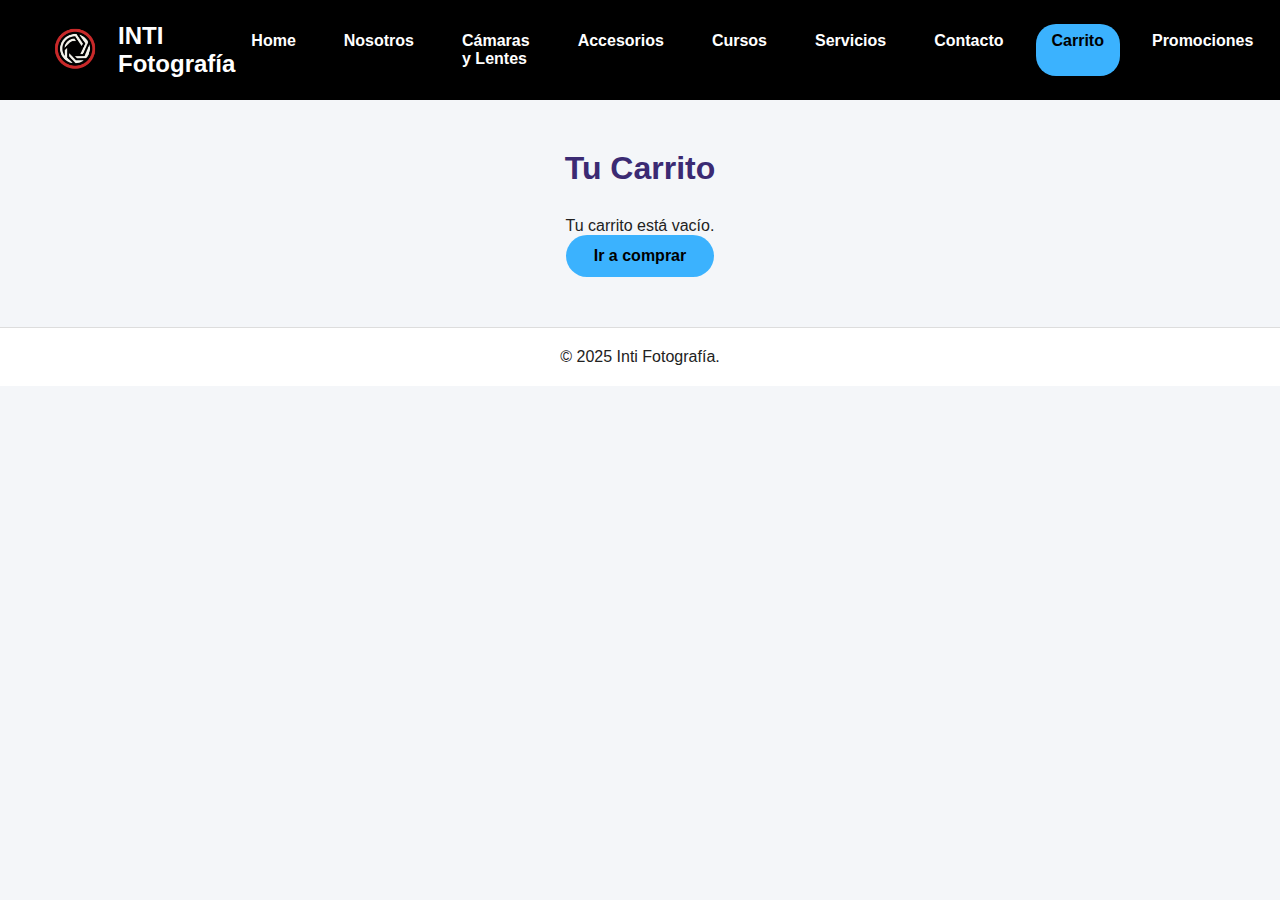
<file: carrito.html>
<!DOCTYPE html>
<html lang="es">
<head>
  <meta charset="UTF-8" />
  <meta name="viewport" content="width=device-width, initial-scale=1.0"/>
  <title>INTI Fotografía – Carrito</title>
  <link rel="stylesheet" href="./CSS/style.css"/>
</head>
<body>

<header class="header">
  <div class="logo">
      <img src="./logo/logo_sin_nombre.png" alt="Logo Inti Fotografía" class="logo-img">
      <span>INTI Fotografía</span>
  </div>

  <label class="menu-icon" for="menu-toggle">☰</label>

  <nav class="menu">
      <a href="index.html">Home</a>
      <a href="nosotros.html">Nosotros</a>
      <a href="camaras.html">Cámaras y Lentes</a>
      <a href="accesorios.html">Accesorios</a>
      <a href="cursos.html">Cursos</a>
      <a href="servicios.html">Servicios</a>
      <a href="contacto.html">Contacto</a>
      <a href="carrito.html" class="active">Carrito</a>
      <a href="promociones.html">Promociones</a>
  </nav>
</header>

<section class="productos">
  <h2 style="text-align:center; margin-bottom:30px;">Tu Carrito</h2>

  <!-- Carrito vacío -->
  <div id="cart-empty" class="cart-empty" style="display:none; text-align:center;">
    <p>Tu carrito está vacío.</p>
    <p><a class="btn" href="camaras.html">Ir a comprar</a></p>
  </div>

  <!-- Carrito lleno -->
  <div id="cart-wrapper" class="cart-wrapper">

    <!-- Tabla -->
    <table class="cart-table" 
           style="flex:2; background:#fff; border-radius:15px; padding:20px; 
                  box-shadow:0 6px 20px rgba(0,0,0,0.1); border:1px solid #ddd;">
      <thead>
        <tr>
          <th>Producto</th>
          <th class="right">Precio</th>
          <th class="center">Cantidad</th>
          <th class="right">Subtotal</th>
          <th></th>
        </tr>
      </thead>
      <tbody id="cart-items"></tbody>
    </table>

    <!-- Resumen -->
    <aside class="cart-summary"
           style="flex:1; background:#fff; border-radius:15px; padding:25px; 
                  box-shadow:0 6px 20px rgba(0,0,0,0.1); border:1px solid #ddd;">

      <h3 style="text-align:center; margin-bottom:20px;">Resumen</h3>

      <div class="cart-row">
        <span>Subtotal</span>
        <strong id="cart-subtotal">$0</strong>
      </div>

      <div class="cart-row">
        <span>Envío</span>
        <strong id="cart-shipping">$0</strong>
      </div>

      <div class="cart-row tot" style="margin-top:15px; font-size:1.2rem;">
        <span>Total</span>
        <strong id="cart-total">$0</strong>
      </div>

      <div class="cart-actions" style="margin-top:25px; display:flex; flex-direction:column; gap:15px;">
        <button id="cart-clear" class="btn btn-outline" style="width:100%; border:2px solid #ccc;">
          Vaciar Carrito
        </button>

        <button id="cart-checkout" class="btn" style="width:100%;">
          Finalizar compra
        </button>
      </div>

    </aside>
  </div>
</section>

<footer class="footer">
  <p>© 2025 Inti Fotografía.</p>
</footer>

<script src="./JS/cart.js"></script>
</body>
</html>
</file>
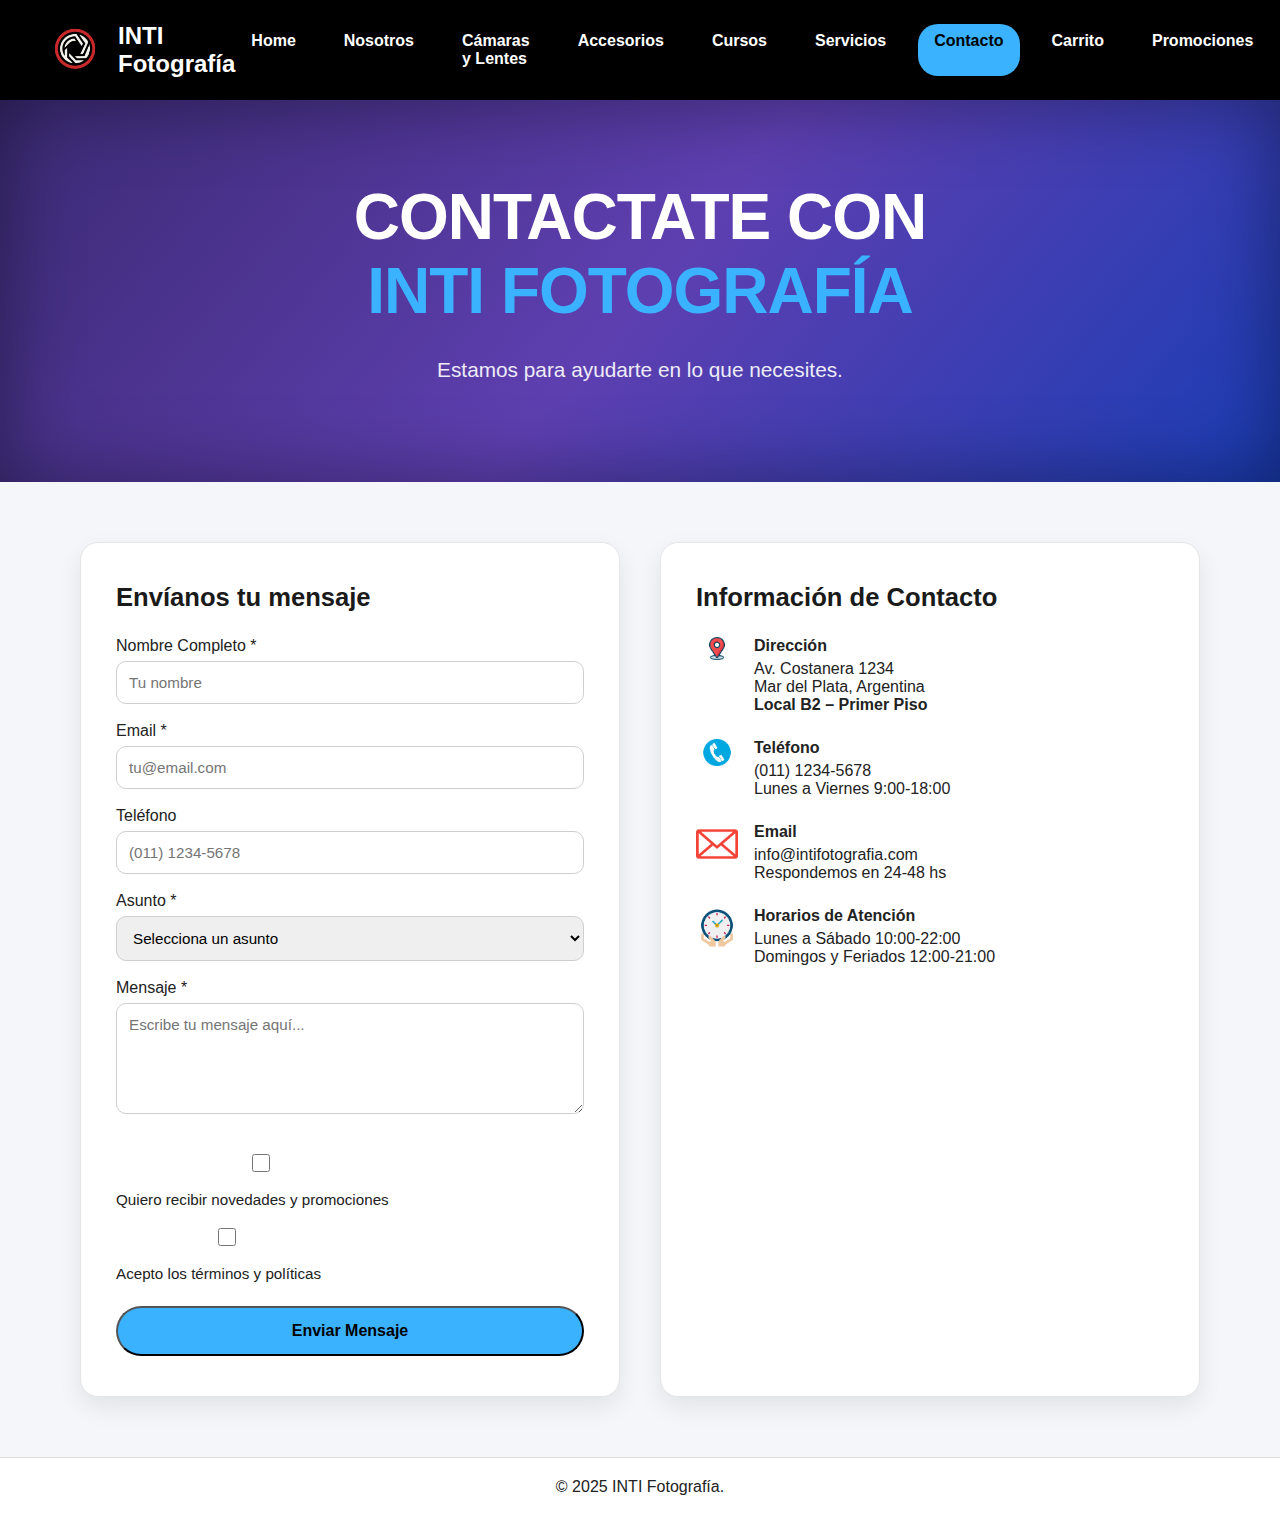
<file: contacto.html>
<!DOCTYPE html>
<html lang="es">
<head>
  <meta charset="UTF-8" />
  <meta name="viewport" content="width=device-width, initial-scale=1.0" />
  <title>INTI Fotografía – Contacto</title>
  <link rel="stylesheet" href="./CSS/style.css" />
</head>

<body>

<header class="header">
  <div class="logo">
      <img src="./logo/logo_sin_nombre.png" class="logo-img" alt="Logo INTI Fotografía">
      <span>INTI Fotografía</span>
  </div>

  <!-- checkbox oculto pero funcional -->
  <label for="menu-toggle" class="menu-icon">☰</label>

  <nav class="menu">
      <a href="index.html">Home</a>
      <a href="nosotros.html">Nosotros</a>
      <a href="camaras.html">Cámaras y Lentes</a>
      <a href="accesorios.html">Accesorios</a>
      <a href="cursos.html">Cursos</a>
      <a href="servicios.html">Servicios</a>
      <a href="contacto.html" class="active">Contacto</a>
      <a href="carrito.html">Carrito</a>
      <a href="promociones.html">Promociones</a>
  </nav>
</header>

<!-- HERO PREMIUM UNIFICADO -->
<section class="hero">
  <div class="hero-inner">
    <h1>
      Contactate con<br>
      <span>INTI Fotografía</span>
    </h1>
    <p>Estamos para ayudarte en lo que necesites.</p>
  </div>
</section>

<section class="productos">

  <div class="contact-wrapper">

    <!-- FORMULARIO -->
    <div class="contact-card">
      <h2>Envíanos tu mensaje</h2>

<form class="form-contacto">

  <label>Nombre Completo *</label>
  <input type="text" required placeholder="Tu nombre">

  <label>Email *</label>
  <input type="email" required placeholder="tu@email.com">

  <label>Teléfono</label>
  <input type="text" placeholder="(011) 1234-5678">

  <label>Asunto *</label>
  <select required>
    <option value="">Selecciona un asunto</option>
    <option>Consulta general</option>
    <option>Servicios fotográficos</option>
    <option>Compras y envíos</option>
    <option>Garantías</option>
  </select>

  <label>Mensaje *</label>
  <textarea rows="5" required placeholder="Escribe tu mensaje aquí..."></textarea>


<div class="contact-checkbox">
  <label for="chk-promos">
    <input type="checkbox" id="chk-promos">
    Quiero recibir novedades y promociones
  </label>
</div>

<div class="contact-checkbox">
  <label for="chk-acepto">
    <input type="checkbox" id="chk-acepto" required>
    Acepto los términos y políticas
  </label>
</div>

  <button class="btn" type="submit" style="margin-top:10px;">Enviar Mensaje</button>

</form>
    </div>

    <!-- INFORMACIÓN DE CONTACTO -->
    <div class="contact-card">
      <h2>Información de Contacto</h2>

      <div class="contact-info-item">
        <img src="./img/icono-contacto-mapa.png" alt="Ubicación">
        <div>
          <h4>Dirección</h4>
          <p>Av. Costanera 1234<br>Mar del Plata, Argentina</p>
          <p><strong>Local B2 – Primer Piso</strong></p>
        </div>
      </div>

      <div class="contact-info-item">
        <img src="./img/icono-contacto-telefono.png" alt="Teléfono">
        <div>
          <h4>Teléfono</h4>
          <p>(011) 1234-5678<br>Lunes a Viernes 9:00-18:00</p>
        </div>
      </div>

      <div class="contact-info-item">
        <img src="./img/icono-contacto-mail.png" alt="Email">
        <div>
          <h4>Email</h4>
          <p>info@intifotografia.com<br>Respondemos en 24-48 hs</p>
        </div>
      </div>

      <div class="contact-info-item">
        <img src="./img/icono-reloj.png" alt="Horarios">
        <div>
          <h4>Horarios de Atención</h4>
          <p>Lunes a Sábado 10:00-22:00<br>Domingos y Feriados 12:00-21:00</p>
        </div>
      </div>

    </div>

  </div>
</section>

<footer class="footer">
  <p>&copy; 2025 INTI Fotografía.</p>
</footer>

<script src="./JS/cart.js"></script>

</body>
</html>
</file>
<file: CSS/style.css>
/* RESET -------------------------------------- */
*{
  margin:0;
  padding:0;
  box-sizing:border-box;
  font-family:"Segoe UI", sans-serif;
}

body{
  background:#F4F4F6;
  color:#222;
}

/* PALETA -------------------------------------- */
:root{
  --violeta-oscuro:#3B2A73;
  --violeta-medio:#5E3FB0;
  --azul:#1A3DB5;
  --cian:#3BB2FE;
  --blanco:#FFF;
  --max-width:1200px;
}

/* HEADER -------------------------------------- */
.header{
  background:#000;
  padding:15px 40px;
  display:flex;
  justify-content:space-between;
  align-items:center;
  position:sticky;
  top:0;
  z-index:1000;
}

.logo{
  display:flex;
  align-items:center;
  gap:8px;
  color:#fff;
  font-size:1.3rem;
  font-weight:700;
}

.logo-img{
  width:42px;
}

/* NAV */
.menu{
  display:flex;
  gap:16px;
}

.menu a{
  color:#fff;
  text-decoration:none;
  padding:8px 16px;
  border-radius:20px;
  font-weight:600;
  transition:.2s;
}

.menu a:hover,
.menu a.active{
  background:var(--cian);
  color:#000;
}

.menu-icon{
  display:none;
}

/* HERO -------------------------------------- */
.hero{
  width:100%;
  display:flex;
  justify-content:center;
  padding:80px 0;
  background:linear-gradient(130deg, var(--violeta-oscuro), var(--violeta-medio), var(--azul));
  box-shadow:inset 0 0 80px rgba(0,0,0,.4);
}

.hero-inner{
  width:90%;
  max-width:900px;
  text-align:left;
  color:#fff;
}

.hero-inner h1{
  font-size:clamp(3rem,5vw,4.5rem);
  font-weight:900;
  letter-spacing:-1px;
  text-transform:uppercase;
  margin-bottom:10px;
}

.hero-inner h1 span{
  color:var(--cian);
}

.hero-inner p{
  font-size:1.3rem;
  margin-bottom:20px;
  opacity:.9;
}

.btn{
  background:var(--cian);
  color:#000;
  padding:12px 28px;
  border-radius:40px;
  text-decoration:none;
  font-weight:700;
  display:inline-block;
  transition:.2s;
}

.btn:hover{
  background:#fff;
}

.hero-inner{
    text-align: center !important;
    margin: 0 auto !important;
}

.hero-inner h1{
    margin-bottom: 30px;
}

.hero-inner h1 span{
    margin-top: 14px;
}
/* PRODUCTOS --------------------------------- */
.productos{
  max-width:var(--max-width);
  margin:50px auto;
  padding:0 20px;
}

.productos h2{
  text-align:center;
  font-size:2rem;
  font-weight:900;
  color:var(--violeta-oscuro);
  margin-bottom:30px;
}

.grid{
  display:grid;
  grid-template-columns:repeat(auto-fit,minmax(260px,1fr));
  gap:28px;
}

/* CARDS -------------------------------------- */
.card{
  background:#fff;
  border-radius:18px;
  box-shadow:0 8px 24px rgba(0,0,0,.12);
  border:1px solid #ddd;
  overflow:hidden;
  transition:.25s ease;
}

.card:hover{
  transform:translateY(-6px);
  box-shadow:0 14px 40px rgba(0,0,0,.22);
}

.card img{
  width:100%;
  height:220px;
  object-fit:cover;
}

.card h3{
  text-align:center;
  padding-top:14px;
  font-size:1.1rem;
}

.card .precio{
  text-align:center;
  padding:6px 0;
  font-weight:900;
  color:var(--azul);
}

.card .btn{
  width:80%;
  margin:14px auto 20px;
  text-align:center;
}

.card{
  height: 100%;
  display: flex;
  flex-direction: column;
  justify-content: space-between;
}

/* PROMOS ------------------------------------ */
.promos{
  text-align:center;
  padding:50px 20px;
}

.promos h2{
  font-size:2rem;
  font-weight:900;
  color:var(--violeta-oscuro);
}

.promo-sub{
  margin:12px 0 20px;
  font-size:1.2rem;
}

/* FOOTER ------------------------------------ */
.footer{
  background:#fff;
  text-align:center;
  padding:20px;
  border-top:1px solid #ddd;
  margin-top:40px;
}
/* --- LOGO MÁS GRANDE Y BALANCEADO --- */
.logo-img{
  width: 70px !important;
  height: auto;
}

.logo{
  font-size: 1.5rem !important;
  font-weight: 800 !important;
}
/* --- BOTONES CENTRADOS CORRECTAMENTE EN CARDS --- */
.card .btn{
  display: block !important;
  width: 80% !important;
  margin: 14px auto 20px !important;
  text-align: center;
}
/* ================================
   CONTACTO — DISEÑO FINAL PREMIUM
================================ */

body {
  background: #f4f6f9;
}

/* wrapper centrado y ancho correcto */
.contact-wrapper {
  max-width: 1200px;
  margin: 60px auto;
  display: grid;
  grid-template-columns: 1fr 1fr;
  gap: 40px;
  padding: 0 20px;
}

/* TARJETAS */
.contact-card {
  background: #fff;
  border-radius: 18px;
  padding: 40px 35px;
  box-shadow: 0 10px 25px rgba(0,0,0,0.08);
  border: 1px solid #e5e5e5;
}

/* CHECKBOXES ORDENADOS Y ALINEADOS */
.contact-checkbox{
  display: flex;
  align-items: center;
  gap: 10px;
  margin: 12px 0;
}

.contact-checkbox input{
  width: 18px;
  height: 18px;
  cursor: pointer;
  flex-shrink: 0;
}

.contact-checkbox label{
  font-size: 0.95rem;
  cursor: pointer;
  line-height: 1.3;
  margin: 0;
  display: block;
}




/* mismo estilo que tus cards generales */
.contact-card h2 {
  font-size: 1.6rem;
  font-weight: 800;
  text-align: left;
  margin-bottom: 25px;
  color: #1a1a1a;
}

/* Inputs */
.contact-card input,
.contact-card select,
.contact-card textarea {
  width: 100%;
  padding: 12px;
  border: 1px solid #cfcfcf;
  border-radius: 10px;
  margin-top: 6px;
  margin-bottom: 18px;
  font-size: 0.95rem;
}


/* Info de contacto */
.contact-info-item {
  display: flex;
  align-items: flex-start;
  gap: 16px;
  margin: 25px 0;
}

.contact-info-item img {
  width: 42px;
}

.contact-info-item h4 {
  font-weight: 700;
  margin-bottom: 5px;
}

/* Botón */
.contact-card .btn {
  width: 100%;
  padding: 14px 0;
  font-size: 1rem;
}

/* Responsive */
@media (max-width: 900px) {
  .contact-wrapper {
    grid-template-columns: 1fr;
  }
}

/* ============================
   FIJAR IMÁGENES DEL CARRITO
============================ */

#cart-items img {
    width: 70px;
    height: 70px;
    object-fit: cover;
    border-radius: 12px;
    border: 2px solid #f0f0f0;
    box-shadow: 0 2px 6px rgba(0,0,0,0.08);
}

/* ---------------------------
   CARRITO — ESTILO PREMIUM
--------------------------- */

/* Contenedor */
#cart-wrapper {
    background: white;
    padding: 25px;
    border-radius: 14px;
    box-shadow: 0 4px 12px rgba(0,0,0,0.06);
    margin-bottom: 40px;
}

/* FILAS DEL CARRITO */
#cart-items tr {
    border-bottom: 1px solid #eee;
}

#cart-items td {
    padding: 16px 10px;
    vertical-align: middle;
}

/* PRODUCTO (imagen + texto) */
.cart-product {
    display: flex;
    align-items: center;
    gap: 16px;
}

.cart-product img {
    width: 70px;
    height: 70px;
    object-fit: cover;
    border-radius: 10px;
    border: 1px solid #ddd;
    flex-shrink: 0;
}

.cart-info strong {
    font-size: 1rem;
}

.cart-info .sku {
    font-size: 0.8rem;
    color: #666;
    margin-top: 4px;
}

/* PRECIO Y SUBTOTAL */
td.right {
    text-align: right;
    font-weight: 600;
    font-size: 1rem;
}

/* CANTIDAD */
td.center {
    text-align: center;
}

.qty-btn {
    background: #eaeaea;
    border: none;
    padding: 6px 10px;
    border-radius: 6px;
    cursor: pointer;
    font-size: 16px;
    transition: 0.2s;
}

.qty-btn:hover {
    background: #d5d5d5;
}

.qty-input {
    width: 55px;
    height: 36px;
    text-align: center;
    font-size: 1rem;
    margin: 0 5px;
    border-radius: 8px;
    border: 1px solid #ccc;
}

/* BOTÓN ELIMINAR */
.remove-btn {
    background: none;
    border: none;
    font-size: 18px;
    color: #999;
    cursor: pointer;
    transition: 0.2s;
}

.remove-btn:hover {
    color: #e40000;
}

/* RESUMEN */
#cart-summary {
    background: white;
    padding: 25px;
    border-radius: 14px;
    box-shadow: 0 4px 12px rgba(0,0,0,0.06);
    margin-top: 20px;
}

#cart-summary h2 {
    text-align: center;
    margin-bottom: 20px;
}

#cart-summary p {
    font-size: 1.05rem;
    margin: 8px 0;
}

/* BOTONES FINALES */
.cart-actions button {
    width: 100%;
    padding: 14px;
    font-size: 1.1rem;
    margin-top: 12px;
    border-radius: 12px;
    border: none;
    cursor: pointer;
    font-weight: 700;
    transition: 0.25s;
}

#cart-clear {
    background: #64b5ff;
    color: white;
}

#cart-clear:hover {
    background: #4ba8ff;
}

#cart-checkout {
    background: #1a73e8;
    color: white;
}

#cart-checkout:hover {
    background: #1259b5;
}

/*responsive*/

@media (max-width: 768px) {
    .menu {
        position: fixed;
        top: 70px;
        left: -100%;
        width: 100%;
        background: #fff;
        flex-direction: column;
        padding: 20px 0;
        gap: 20px;
        text-align: center;
        transition: 0.3s ease;
        box-shadow: 0 4px 12px rgba(0,0,0,.15);
    }

    .menu.open {
        left: 0;
    }

    .menu-icon {
        display: block;
        cursor: pointer;
        font-size: 28px;
        color: #fff;
    }

    .header {
        justify-content: space-between;
    }
}

@media (max-width: 768px) {
    .hero {
        padding: 50px 20px;
        text-align: center;
    }

    .hero-inner {
        text-align: center !important;
        width: 100%;
        margin: auto;
    }

    .hero-inner h1 {
        font-size: 2.2rem;
        line-height: 1.2;
    }

    .hero-inner p {
        font-size: 1rem;
    }
}

@media (max-width: 768px) {
    .grid {
        grid-template-columns: 1fr 1fr;
        gap: 20px;
    }
}

@media (max-width: 480px) {
    .grid {
        grid-template-columns: 1fr;
    }
}
/* CONTENEDOR DEL CARRITO */
.cart-wrapper {
    max-width: 1100px;
    margin: 40px auto;
    display: flex;
    gap: 40px;
    align-items: flex-start;
    padding: 0 20px;
}

/* TABLA */
.cart-table {
    flex: 2;
    background: #fff;
    border-radius: 15px;
    padding: 20px;
    box-shadow: 0 6px 20px rgba(0,0,0,0.1);
    border: 1px solid #ddd;
    width: 100%;
}

/* RESUMEN */
.cart-summary {
    flex: 1;
    background: #fff;
    border-radius: 15px;
    padding: 25px;
    box-shadow: 0 6px 20px rgba(0,0,0,0.1);
    border: 1px solid #ddd;
}

/* IMÁGENES DEL CARRITO */
.cart-item-img {
    width: 80px;
    height: 80px;
    object-fit: cover;
    border-radius: 10px;
}

/* RESPONSIVE */
@media (max-width: 900px) {
    .cart-wrapper {
        flex-direction: column !important;
        gap: 20px;
    }

    .cart-summary {
        width: 100%;
    }
}
/* Ocultar el checkbox */
.menu-toggle {
    display: none;
}

/* Estilos del menú móvil */
@media (max-width: 900px) {
    .menu {
        position: absolute;
        top: 70px;
        left: -100%;
        width: 100%;
        background: #000;
        flex-direction: column;
        text-align: center;
        padding: 20px 0;
        transition: .3s ease;
        gap: 20px;
    }

    .menu a {
        display: block;
        padding: 10px;
        font-size: 1.2rem;
    }

    /* Mostrar el menú cuando se activa el checkbox */
    #menu-toggle:checked ~ .menu {
        left: 0;
    }

    /* Mostrar icono hamburguesa */
    .menu-icon {
        display: block;
        font-size: 2rem;
        cursor: pointer;
        color: white;
    }
}
</file>
